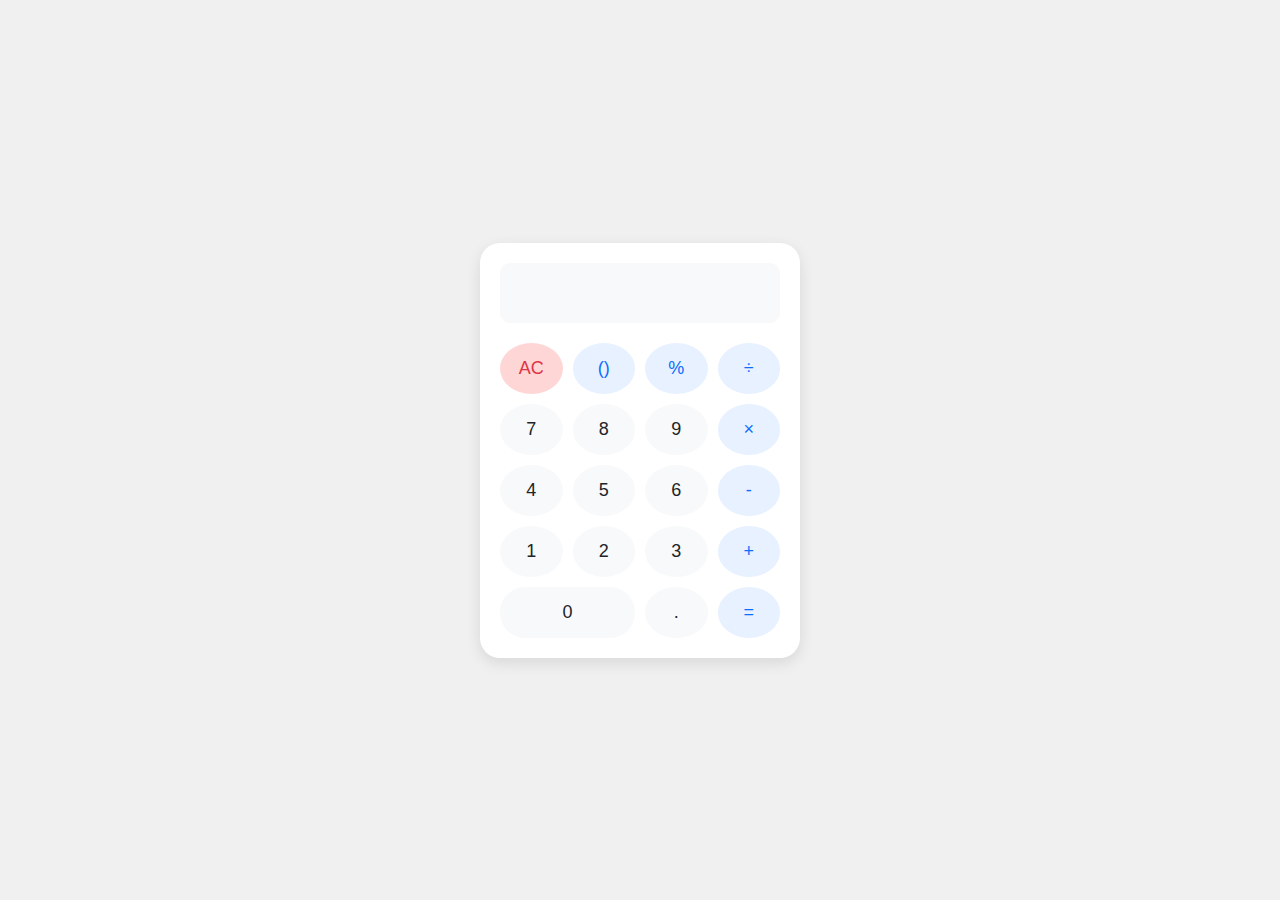
<file: calculator/index.html>
<!DOCTYPE html>
<html lang="en">
<head>
    <meta charset="UTF-8">
    <meta name="viewport" content="width=device-width, initial-scale=1.0">
    <title>Calculator</title>
    <link rel="stylesheet" href="styles.css">
</head>
<body>
    <div class="calculator">
        <div class="display">
            <input type="text" id="result" readonly>
        </div>
        <div class="buttons">
            <button class="special" onclick="clearDisplay()">AC</button>
            <button class="operator">()</button>
            <button class="operator">%</button>
            <button class="operator">÷</button>
            
            <button class="number">7</button>
            <button class="number">8</button>
            <button class="number">9</button>
            <button class="operator">×</button>
            
            <button class="number">4</button>
            <button class="number">5</button>
            <button class="number">6</button>
            <button class="operator">-</button>
            
            <button class="number">1</button>
            <button class="number">2</button>
            <button class="number">3</button>
            <button class="operator">+</button>
            
            <button class="number zero">0</button>
            <button class="number">.</button>
            <button class="operator">=</button>
        </div>
    </div>
    <script src="script.js"></script>
</body>
</html>
</file>
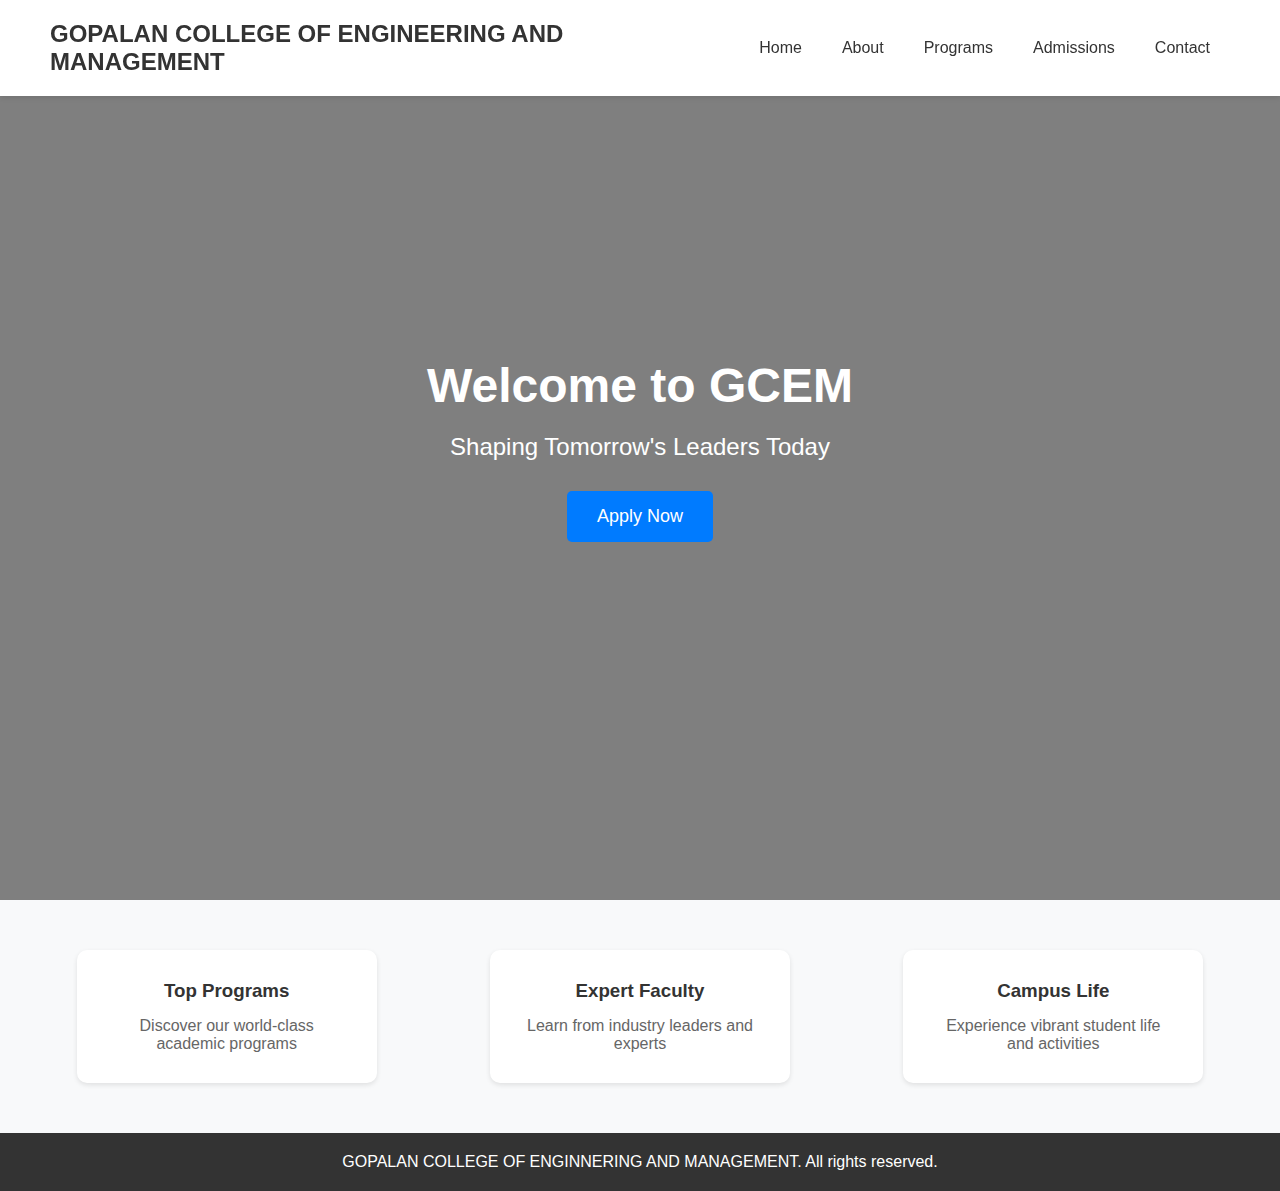
<file: CLG landing page/landing page/index.html>
<!DOCTYPE html>
<html lang="en">
<head>
    <meta charset="UTF-8">
    <meta name="viewport" content="width=device-width, initial-scale=1.0">
    <title>College Name - Welcome</title>
    <link rel="stylesheet" href="styles.css">
</head>
<body>
    <!-- Navigation Bar -->
    <nav>
        <div class="logo">GOPALAN COLLEGE OF ENGINEERING AND MANAGEMENT</div>
        <ul class="nav-links">
            <li><a href="#home">Home</a></li>
            <li><a href="#about">About</a></li>
            <li><a href="#programs">Programs</a></li>
            <li><a href="#admissions">Admissions</a></li>
            <li><a href="#contact">Contact</a></li>
        </ul>
    </nav>

    <!-- Hero Section -->
    <header class="hero">
        <div class="hero-content">
            <h1>Welcome to GCEM</h1>
            <p>Shaping Tomorrow's Leaders Today</p>
            <button class="cta-button">Apply Now</button>
        </div>
    </header>

    <!-- Features Section -->
    <section class="features">
        <div class="feature-card">
            <h3>Top Programs</h3>
            <p>Discover our world-class academic programs</p>
        </div>
        <div class="feature-card">
            <h3>Expert Faculty</h3>
            <p>Learn from industry leaders and experts</p>
        </div>
        <div class="feature-card">
            <h3>Campus Life</h3>
            <p>Experience vibrant student life and activities</p>
        </div>
    </section>

    <!-- Footer -->
    <footer>
        <p>GOPALAN COLLEGE OF ENGINNERING AND MANAGEMENT. All rights reserved.</p>
    </footer>
</body>
</html>
</file>
<file: calculator/styles.css>
* {
    margin: 0;
    padding: 0;
    box-sizing: border-box;
    font-family: Arial, sans-serif;
}

body {
    display: flex;
    justify-content: center;
    align-items: center;
    min-height: 100vh;
    background-color: #f0f0f0;
}

.calculator {
    background-color: #fff;
    border-radius: 20px;
    padding: 20px;
    box-shadow: 0 5px 15px rgba(0,0,0,0.1);
    width: 320px;
}

.display {
    margin-bottom: 20px;
}

#result {
    width: 100%;
    height: 60px;
    border: none;
    background-color: #f8f9fa;
    text-align: right;
    font-size: 24px;
    padding: 10px;
    border-radius: 10px;
}

.buttons {
    display: grid;
    grid-template-columns: repeat(4, 1fr);
    gap: 10px;
}

button {
    padding: 15px;
    border: none;
    border-radius: 50%;
    font-size: 18px;
    cursor: pointer;
    transition: 0.3s;
}

.number {
    background-color: #f8f9fa;
    color: #212529;
}

.operator {
    background-color: #e7f1ff;
    color: #0d6efd;
}

.special {
    background-color: #ffd6d6;
    color: #dc3545;
}

button:hover {
    opacity: 0.8;
}

.zero {
    grid-column: span 2;
    border-radius: 25px;
}
</file>
<file: CLG landing page/landing page/styles.css>
* {
    margin: 0;
    padding: 0;
    box-sizing: border-box;
    font-family: Arial, sans-serif;
}

/* Navigation Styles */
nav {
    display: flex;
    justify-content: space-between;
    align-items: center;
    padding: 20px 50px;
    background-color: #fff;
    box-shadow: 0 2px 5px rgba(0,0,0,0.1);
    position: fixed;
    width: 100%;
    top: 0;
    z-index: 1000;
}

.logo {
    font-size: 24px;
    font-weight: bold;
    color: #333;
}

.nav-links {
    display: flex;
    list-style: none;
}

.nav-links li a {
    text-decoration: none;
    color: #333;
    padding: 10px 20px;
    transition: color 0.3s;
}

.nav-links li a:hover {
    color: #007bff;
}

/* Hero Section Styles */
.hero {
    height: 100vh;
    background: linear-gradient(rgba(0,0,0,0.5), rgba(0,0,0,0.5)),
                url('https://images.unsplash.com/photo-1541339907198-e08756dedf3f?ixlib=rb-1.2.1&auto=format&fit=crop&w=1350&q=80');
    background-size: cover;
    background-position: center;
    display: flex;
    align-items: center;
    justify-content: center;
    text-align: center;
    color: white;
}

.hero-content {
    padding: 20px;
}

.hero-content h1 {
    font-size: 48px;
    margin-bottom: 20px;
}

.hero-content p {
    font-size: 24px;
    margin-bottom: 30px;
}

.cta-button {
    padding: 15px 30px;
    font-size: 18px;
    background-color: #007bff;
    color: white;
    border: none;
    border-radius: 5px;
    cursor: pointer;
    transition: background-color 0.3s;
}

.cta-button:hover {
    background-color: #0056b3;
}

/* Features Section Styles */
.features {
    display: flex;
    justify-content: space-around;
    padding: 50px 20px;
    background-color: #f8f9fa;
}

.feature-card {
    text-align: center;
    padding: 30px;
    background-color: white;
    border-radius: 10px;
    box-shadow: 0 2px 5px rgba(0,0,0,0.1);
    width: 300px;
}

.feature-card h3 {
    color: #333;
    margin-bottom: 15px;
}

.feature-card p {
    color: #666;
}

/* Footer Styles */
footer {
    text-align: center;
    padding: 20px;
    background-color: #333;
    color: white;
}

/* Responsive Design */
@media (max-width: 768px) {
    nav {
        flex-direction: column;
        padding: 20px;
    }

    .nav-links {
        margin-top: 20px;
        flex-direction: column;
        text-align: center;
    }

    .nav-links li {
        margin: 10px 0;
    }

    .features {
        flex-direction: column;
        align-items: center;
    }

    .feature-card {
        margin: 20px 0;
        width: 90%;
    }

    .hero-content h1 {
        font-size: 36px;
    }

    .hero-content p {
        font-size: 18px;
    }
}
</file>
